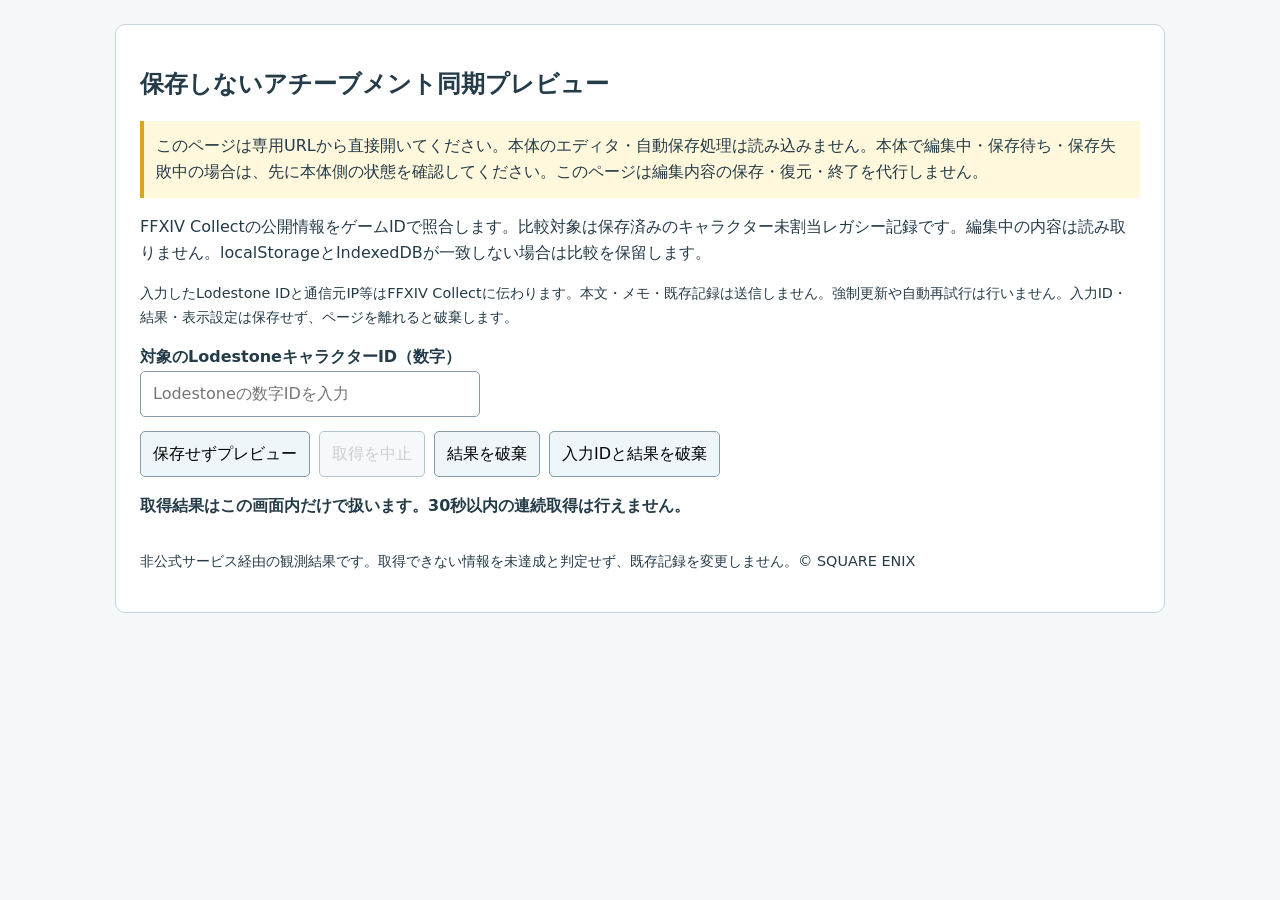
<file: achievement-sync-preview.html>
<!doctype html>
<html lang="ja">
<head>
<meta charset="utf-8">
<meta name="viewport" content="width=device-width,initial-scale=1">
<meta name="referrer" content="no-referrer">
<meta http-equiv="Content-Security-Policy" content="default-src 'none'; script-src 'self'; style-src 'unsafe-inline'; connect-src https://ffxivcollect.com; img-src 'none'; frame-src 'none'; object-src 'none'; base-uri 'none'; form-action 'none'">
<title>保存しないアチーブメント同期プレビュー — ヒカチョク</title>
<style>
body{font-family:system-ui,sans-serif;margin:0;background:#f4f8fa;color:#243b48;line-height:1.65}main{max-width:1000px;margin:24px auto;padding:24px;background:white;border:1px solid #c6d5dd;border-radius:10px}h1{font-size:1.5rem}label{display:block;font-weight:bold}input,button{font:inherit;padding:9px 12px;border:1px solid #839da9;border-radius:5px}input{max-width:100%;box-sizing:border-box;width:340px}button{background:#eff6fa;cursor:pointer}button:disabled{cursor:default;opacity:.6}button:focus-visible,input:focus-visible{outline:3px solid #1680b8;outline-offset:3px}.wrap{display:flex;flex-wrap:wrap;gap:9px;margin:14px 0}.notice{background:#fff8dd;border-left:4px solid #dba522;padding:12px}.small{font-size:.9rem}#achievementPreviewStatus{font-weight:bold}#achievementPreviewResult{overflow:auto}table{border-collapse:collapse}th,td{text-align:left;vertical-align:top;border:1px solid #c6d5dd;padding:8px;overflow-wrap:anywhere}th{background:#edf5f9}[hidden]{display:none!important}@media(max-width:700px){main{margin:0;padding:16px;border-radius:0}table{font-size:.85rem}}
</style>
</head>
<body>
<main id="achievementPreviewDialog" data-standalone="true" data-catalog-version="2026-11-08">
<h1 id="achievementPreviewTitle">保存しないアチーブメント同期プレビュー</h1>
<p class="notice">このページは専用URLから直接開いてください。本体のエディタ・自動保存処理は読み込みません。本体で編集中・保存待ち・保存失敗中の場合は、先に本体側の状態を確認してください。このページは編集内容の保存・復元・終了を代行しません。</p>
<p>FFXIV Collectの公開情報をゲームIDで照合します。比較対象は保存済みのキャラクター未割当レガシー記録です。編集中の内容は読み取りません。localStorageとIndexedDBが一致しない場合は比較を保留します。</p>
<p class="small">入力したLodestone IDと通信元IP等はFFXIV Collectに伝わります。本文・メモ・既存記録は送信しません。強制更新や自動再試行は行いません。入力ID・結果・表示設定は保存せず、ページを離れると破棄します。</p>
<label for="achievementPreviewCharacterId">対象のLodestoneキャラクターID（数字）</label>
<input id="achievementPreviewCharacterId" type="text" inputmode="numeric" autocomplete="off" spellcheck="false" placeholder="Lodestoneの数字IDを入力">
<div class="wrap"><button id="achievementPreviewStart" type="button">保存せずプレビュー</button><button id="achievementPreviewCancel" type="button" disabled>取得を中止</button><button id="achievementPreviewClear" type="button">結果を破棄</button><button id="achievementPreviewClose" type="button">入力IDと結果を破棄</button></div>
<p id="achievementPreviewStatus" role="status" aria-live="polite">取得結果はこの画面内だけで扱います。30秒以内の連続取得は行えません。</p>
<div id="achievementPreviewResult"></div>
<div class="wrap" id="achievementPreviewPagination" hidden><button id="achievementPreviewPrevious" type="button">前へ</button><span id="achievementPreviewPage"></span><button id="achievementPreviewNext" type="button">次へ</button></div>
<p class="small">非公式サービス経由の観測結果です。取得できない情報を未達成と判定せず、既存記録を変更しません。© SQUARE ENIX</p>
</main>
<script src="assets/js/data/achievement_db.js"></script>
<script src="assets/js/achievement-preview-reader.js"></script>
<script src="assets/js/achievement-sync-preview.js"></script>
</body>
</html>
</file>
